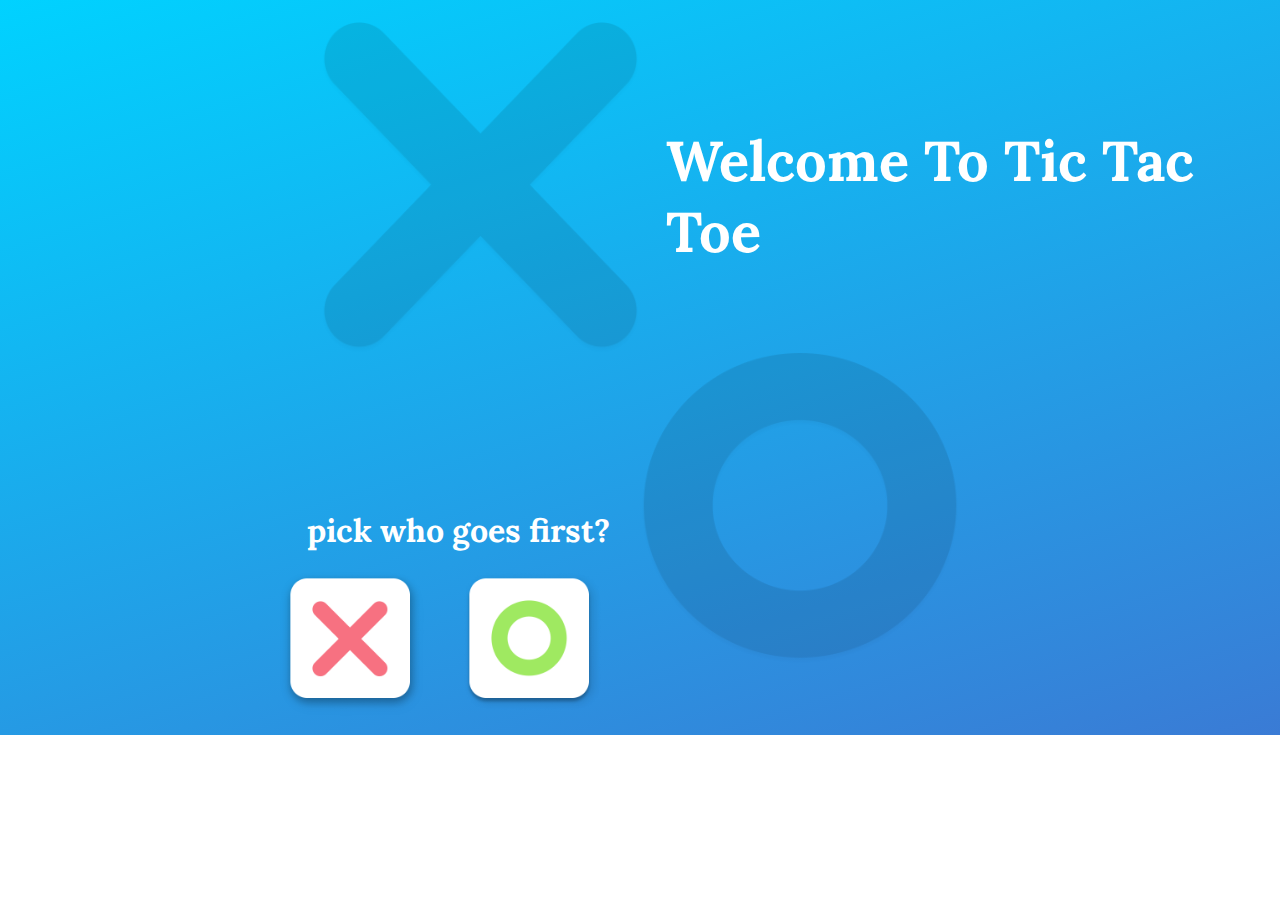
<file: tic-tac-toe/index.html>
<!DOCTYPE html>
<html lang="en">
<head>
    <meta charset="UTF-8">
    <meta http-equiv="X-UA-Compatible" content="IE=edge">
    <meta name="viewport" content="width=device-width, initial-scale=1.0">
    <title>Tic-Tac-Toe</title>
    <link href="https://fonts.googleapis.com/css2?family=Lora:wght@700&family=Roboto&display=swap" rel="stylesheet">
    <link rel="stylesheet" href="styles.css">
</head>
<body>
   <section class="start-page">
       <img src="images/Vector-1.png" alt=""  class="x-shape">
       <img src="images/Ellipse-1.png" alt="" class="o-shape">
       <h1 class="heading"> Welcome To Tic Tac Toe</h1>
       <h2 class="heading-2">pick who goes first?</h2>
       <img src="images/Group-1.png" alt="" class="o-btn">
       <img src="images/Group-2.png" alt="" class="x-btn">
   </section>
   <section class="page-3">

   </section>
   <script src="index.js"></script>
</body>
</html>
</file>
<file: tic-tac-toe/styles.css>
*{
    margin:0;
    padding:0;
}
.start-page{
 position: relative;
height: 735px;
background: linear-gradient(162.46deg, #00D2FF 0%, #3A7BD5 100%);
}
.x-shape{
    position: absolute;
    width: 25%;
    left: 25%;
    top: 3%;
}
.o-shape{
    position: absolute;
width: 25%;
left: 50%;
 top: 48%;

}
.heading{
    position:absolute;
    left:52%;
    top:17%;
    font-size:3.5rem;
    font-family:'Lora',serif;
    color:white;
}
.heading-2{
    position:absolute;
    left:24%;
    bottom:25%;
    font-size: 2rem;
    font-family:'Lora',serif;
    color:white;
}
.x-btn{
 position: absolute;
width: 143px;
height: 143px;
left: 22%;
bottom:3%;
filter: drop-shadow(0px 4px 4px rgba(0, 0, 0, 0.25));
cursor: pointer;

}
.x-btn:active{
    transform: translateY(4px);
}
.o-btn{
 position: absolute;
width: 143px;
height: 143px;
left: 36%;
bottom: 3%;
cursor: pointer;
}
.o-btn:active{
    transform: translateY(4px);
}
/* game-page */
.page-2{
    position: relative;
    height: 735px;
    background: linear-gradient(162.46deg, #00D2FF 0%, #3A7BD5 100%);
}
.playerHeading{
    width:35%;
    margin:auto auto;
    text-align:center;
    padding:2%;
}
.player-heading{
    font-size:2.5rem;
    font-family:'Lora',serif;
    color:white;
}
 .container{
    background-color:white;
    width:35.5%;
    margin:auto auto;
    text-align:center;
} 
.game-box{
    display:grid;
    grid-template-columns:repeat(3,10vw);
    grid-template-rows: repeat(3,10vw);
    justify-content: center;
    padding:4%
}
.box{
    border: solid 2px #C1C1C1;
    font-size:8vw;
    font-family:'Roboto',sans-serif;
    cursor:pointer;
    /* text-align:center;
    align-items:center; */
    
}
.btB{
    border-bottom: none;
}
.leB{
    border-left: none;
}
.riB{
    border-right: none;
}
.tpB{
    border-top: none;
}
.box:hover{
    background-color: #eec2c8;
}
/* button syles */
.btn1{
    font-family:'Roboto',sans-serif;
    position: absolute;
    left:48%;
    bottom:6%;
    padding:15px;
    width:100px;
    background-color: white;
    color:#3A7BD5;
    font-size:1.2rem;
    cursor: pointer;
    border-radius: 6px;

}
.btn1:hover{
    box-shadow: 0 8px 16px 0 rgba(0,0,0,0.2), 0 6px 20px 0 rgba(0,0,0,0.19);
    background-color:#2896E3;
    color:white;
    
}
.boxSym{
    width:11vw;
    height:11vw;
    visibility:hidden;

}
</file>
